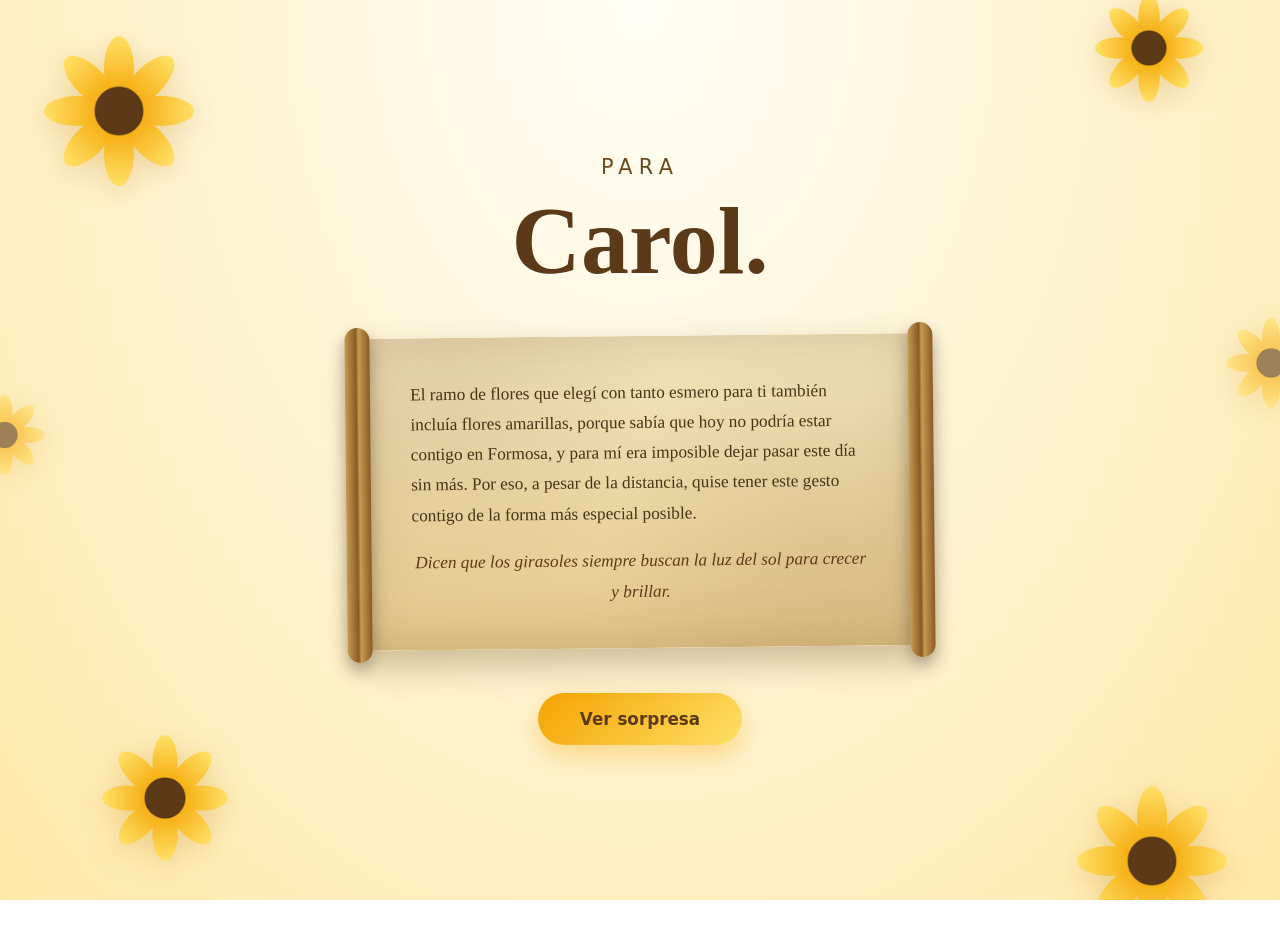
<file: index.html>
<!doctype html>
<html lang="pt-br">
  <head>
    <meta charset="UTF-8" />
    <meta http-equiv="X-UA-Compatible" content="IE=edge" />
    <meta name="viewport" content="width=device-width, initial-scale=1.0" />
    <link rel="stylesheet" href="./src/style/intro.css" />
    <link
      rel="shortcut icon"
      href="./src/icons8-flower-96.png"
      type="image/x-icon"
    />
    <title>Para Carol</title>
  </head>
  <body class="intro">
    <svg width="0" height="0" style="position: absolute" aria-hidden="true">
      <defs>
        <linearGradient id="petalGrad" x1="0" y1="1" x2="0" y2="0">
          <stop offset="0%" stop-color="#f4a300" />
          <stop offset="100%" stop-color="#ffe066" />
        </linearGradient>
        <symbol id="deco-flower" viewBox="0 0 100 100">
          <g fill="url(#petalGrad)">
            <ellipse cx="50" cy="22" rx="10" ry="22" />
            <ellipse
              cx="50"
              cy="22"
              rx="10"
              ry="22"
              transform="rotate(45 50 50)"
            />
            <ellipse
              cx="50"
              cy="22"
              rx="10"
              ry="22"
              transform="rotate(90 50 50)"
            />
            <ellipse
              cx="50"
              cy="22"
              rx="10"
              ry="22"
              transform="rotate(135 50 50)"
            />
            <ellipse
              cx="50"
              cy="22"
              rx="10"
              ry="22"
              transform="rotate(180 50 50)"
            />
            <ellipse
              cx="50"
              cy="22"
              rx="10"
              ry="22"
              transform="rotate(225 50 50)"
            />
            <ellipse
              cx="50"
              cy="22"
              rx="10"
              ry="22"
              transform="rotate(270 50 50)"
            />
            <ellipse
              cx="50"
              cy="22"
              rx="10"
              ry="22"
              transform="rotate(315 50 50)"
            />
          </g>
          <circle cx="50" cy="50" r="16" fill="#5c3a17" />
          <circle
            cx="50"
            cy="50"
            r="16"
            fill="none"
            stroke="#3d2610"
            stroke-width="1"
            opacity="0.4"
          />
        </symbol>
      </defs>
    </svg>

    <div class="intro__flowers" aria-hidden="true">
      <svg class="intro__deco intro__deco--1">
        <use href="#deco-flower"></use>
      </svg>
      <svg class="intro__deco intro__deco--2">
        <use href="#deco-flower"></use>
      </svg>
      <svg class="intro__deco intro__deco--3">
        <use href="#deco-flower"></use>
      </svg>
      <svg class="intro__deco intro__deco--4">
        <use href="#deco-flower"></use>
      </svg>
      <svg class="intro__deco intro__deco--5">
        <use href="#deco-flower"></use>
      </svg>
      <svg class="intro__deco intro__deco--6">
        <use href="#deco-flower"></use>
      </svg>
    </div>

    <main class="intro__content">
      <p class="intro__label">Para</p>
      <h1 class="intro__title">Carol.</h1>

      <div class="intro__scroll">
        <p>
          El ramo de flores que elegí con tanto esmero para ti también incluía
          flores amarillas, porque sabía que hoy no podría estar contigo en
          Formosa, y para mí era imposible dejar pasar este día sin más. Por
          eso, a pesar de la distancia, quise tener este gesto contigo de la
          forma más especial posible.
        </p>
        <p class="intro__scroll-quote">
          Dicen que los girasoles siempre buscan la luz del sol para crecer y
          brillar.
        </p>
      </div>

      <a class="intro__button" href="./flowers.html">Ver sorpresa</a>
    </main>
  </body>
</html>
</file>
<file: src/style/intro.css>
*,
*::after,
*::before {
  padding: 0;
  margin: 0;
  box-sizing: border-box;
}

:root {
  --cream: #fffaf0;
  --gold: #f4a300;
  --gold-light: #ffe066;
  --brown: #5c3a17;
  --text: #6b4a1e;
}

html {
  overflow: hidden;
}

body.intro {
  position: relative;
  display: flex;
  align-items: center;
  justify-content: center;
  width: 100%;
  min-height: 100vh;
  min-height: 100dvh;
  padding: 8vmin 6vw;
  overflow: hidden;
  background: radial-gradient(
    ellipse at top,
    #fffef6 0%,
    #fff3cf 55%,
    #ffe9a8 100%
  );
  font-family: "Segoe UI", system-ui, sans-serif;
}

.intro__flowers {
  position: absolute;
  inset: 0;
  z-index: 1;
  pointer-events: none;
}

.intro__deco {
  position: absolute;
  filter: drop-shadow(0 6px 14px rgba(180, 120, 10, 0.25));
  animation: intro-sway 6s ease-in-out infinite;
  transform-origin: bottom center;
}

.intro__deco--1 {
  top: 4vmin;
  left: 3vw;
  width: 18vmin;
  animation-delay: 0s;
}
.intro__deco--2 {
  top: -3vmin;
  right: 6vw;
  width: 12vmin;
  animation-delay: 1.2s;
}
.intro__deco--3 {
  bottom: 3vmin;
  left: 8vw;
  width: 14vmin;
  animation-delay: 0.6s;
}
.intro__deco--4 {
  bottom: -4vmin;
  right: 3vw;
  width: 20vmin;
  animation-delay: 1.8s;
}
.intro__deco--5 {
  top: 40%;
  left: -4vmin;
  width: 9vmin;
  opacity: 0.6;
  animation-delay: 0.9s;
}
.intro__deco--6 {
  top: 32%;
  right: -4vmin;
  width: 10vmin;
  opacity: 0.6;
  animation-delay: 1.5s;
}

@keyframes intro-sway {
  0%,
  100% {
    transform: rotate(-6deg);
  }
  50% {
    transform: rotate(6deg);
  }
}

.intro__content {
  position: relative;
  z-index: 2;
  text-align: center;
}

.intro__label {
  margin: 0 0 0.4rem;
  color: var(--text);
  font-size: clamp(1rem, 2vw, 1.3rem);
  letter-spacing: 0.3em;
  text-transform: uppercase;
}

.intro__title {
  margin: 0 0 2.5rem;
  color: var(--brown);
  font-family: "Brush Script MT", "Segoe Script", cursive;
  font-size: clamp(3rem, 10vw, 6rem);
  text-shadow: 0 2px 0 rgba(255, 255, 255, 0.5);
}

.intro__scroll {
  position: relative;
  max-width: 560px;
  margin: 0 auto 2.8rem;
  padding: 2.6rem 3.2rem;
  background: linear-gradient(#f3e3bd, #ecd7a3 55%, #e2c88c);
  background-image:
    radial-gradient(circle at 15% 20%, rgba(120, 80, 30, 0.1), transparent 40%),
    radial-gradient(
      circle at 85% 75%,
      rgba(120, 80, 30, 0.12),
      transparent 45%
    ),
    linear-gradient(#f3e3bd, #ecd7a3 55%, #e2c88c);
  border-radius: 6px;
  box-shadow:
    0 16px 34px rgba(90, 60, 20, 0.3),
    inset 0 0 3.5rem rgba(120, 80, 30, 0.25);
  color: #4a3216;
  font-family: Georgia, "Times New Roman", serif;
  font-size: clamp(0.95rem, 1.4vw, 1.08rem);
  line-height: 1.75;
  text-align: left;
  transform: rotate(-0.6deg);
}

.intro__scroll::before,
.intro__scroll::after {
  content: "";
  position: absolute;
  top: -0.7rem;
  bottom: -0.7rem;
  width: 1.6rem;
  background: linear-gradient(
    to right,
    #c79a52,
    #8a5a24 45%,
    #c79a52 55%,
    #8a5a24
  );
  border-radius: 1rem;
  box-shadow: 0 8px 16px rgba(0, 0, 0, 0.3);
}
.intro__scroll::before {
  left: -0.9rem;
}
.intro__scroll::after {
  right: -0.9rem;
}

.intro__scroll p {
  margin: 0 0 1.1rem;
}
.intro__scroll p:last-child {
  margin-bottom: 0;
}

.intro__scroll-quote {
  font-style: italic;
  text-align: center;
  color: var(--brown);
}

.intro__button {
  display: inline-block;
  padding: 1rem 2.6rem;
  border-radius: 999px;
  background: linear-gradient(135deg, var(--gold), var(--gold-light));
  color: var(--brown);
  font-weight: 600;
  font-size: 1.05rem;
  text-decoration: none;
  box-shadow: 0 10px 24px rgba(244, 163, 0, 0.35);
  transition:
    transform 0.2s ease,
    box-shadow 0.2s ease;
}

.intro__button:hover,
.intro__button:focus-visible {
  transform: translateY(-3px);
  box-shadow: 0 14px 30px rgba(244, 163, 0, 0.45);
}

@media (max-width: 480px), (max-height: 750px) {
  body.intro {
    padding: 6vmin 5vw;
  }
  .intro__deco--1,
  .intro__deco--2,
  .intro__deco--3,
  .intro__deco--4 {
    width: 11vmin;
  }
  .intro__label {
    margin-bottom: 0.2rem;
  }
  .intro__title {
    margin-bottom: 1.4rem;
  }
  .intro__scroll {
    padding: 1.7rem 1.5rem;
    margin-bottom: 1.6rem;
    font-size: 0.9rem;
    line-height: 1.6;
  }
  .intro__scroll p {
    margin-bottom: 0.85rem;
  }
  .intro__button {
    padding: 0.8rem 2.1rem;
    font-size: 0.95rem;
  }
}
</file>
